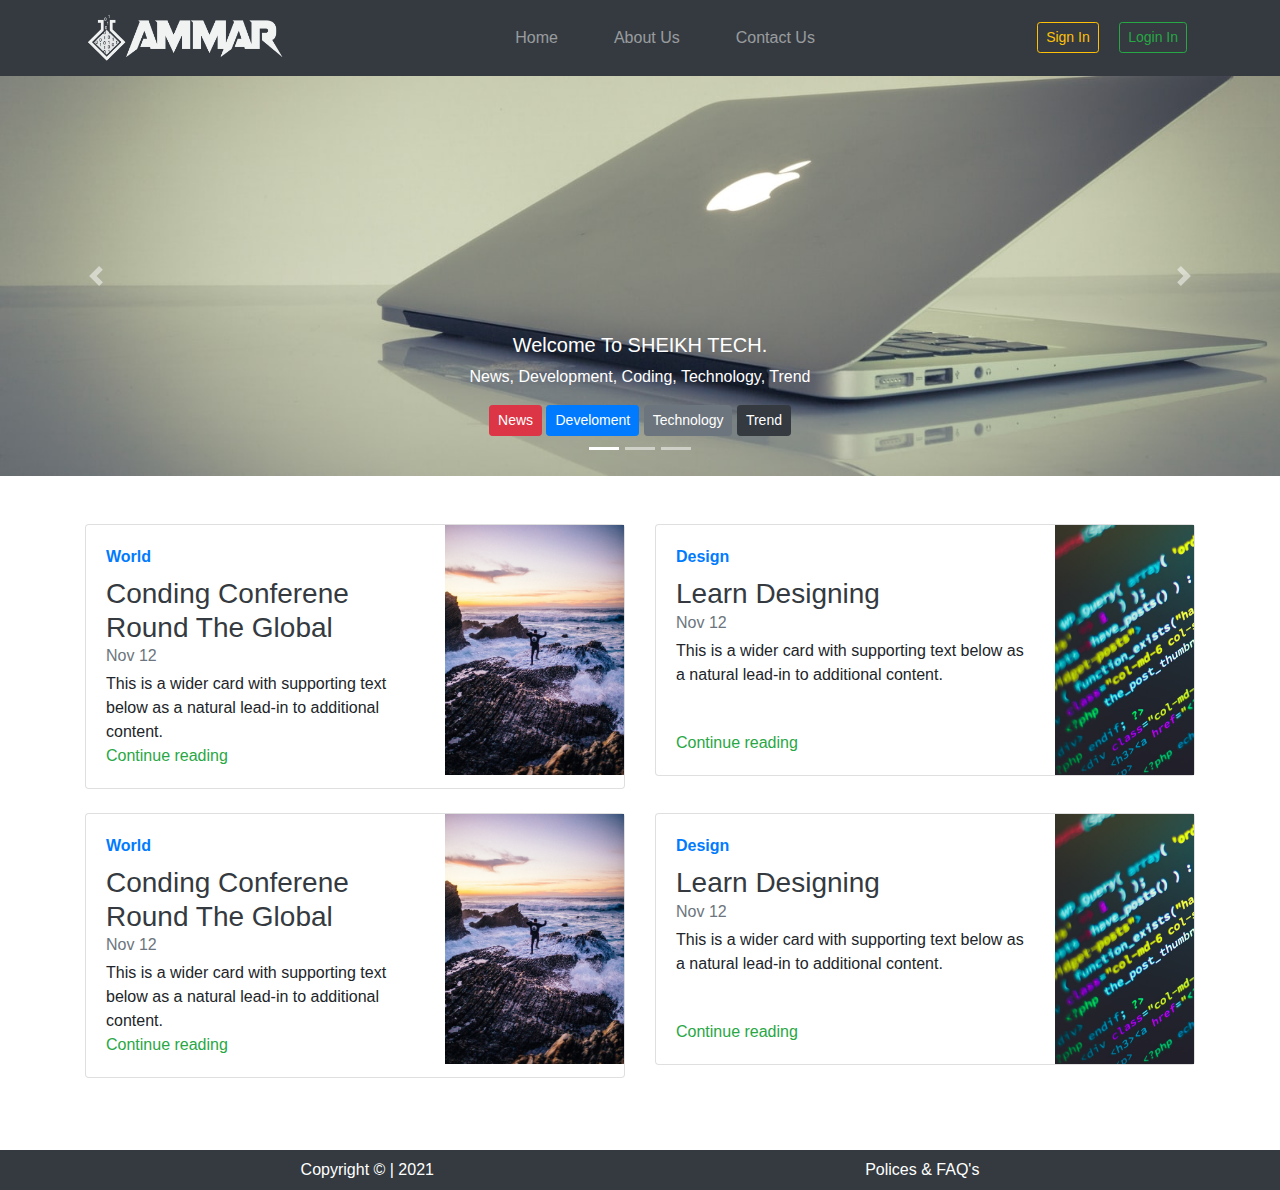
<file: Blog-Bootstrap/index.html>
<!DOCTYPE html>
<html lang="en">
  <head>
    <meta charset="UTF-8" />
    <meta http-equiv="X-UA-Compatible" content="IE=edge" />
    <meta name="viewport" content="width=device-width, initial-scale=1.0" />
    <title>Home</title>

    <!-- BOOTSTRAP CSS -->
    <link
      rel="stylesheet"
      href="https://maxcdn.bootstrapcdn.com/bootstrap/4.0.0/css/bootstrap.min.css"
      integrity="sha384-Gn5384xqQ1aoWXA+058RXPxPg6fy4IWvTNh0E263XmFcJlSAwiGgFAW/dAiS6JXm"
      crossorigin="anonymous"
    />
    <!-- CUSTOM CSS -->
    <link rel="stylesheet" href="css/style.css" />
  </head>
  <body>
    <!-- NAVIGATION BAR -->
    <nav class="navbar navbar-expand-lg navbar-dark bg-dark">
      <div class="container">
        <a class="navbar-brand" href="#"
          ><img
            src="images/logo.png"
            alt="logo"
            style="width: 200px; height: 50px"
        /></a>
        <button
          class="navbar-toggler"
          type="button"
          data-toggle="collapse"
          data-target="#navbarSupportedContent"
          aria-controls="navbarSupportedContent"
          aria-expanded="false"
          aria-label="Toggle navigation"
        >
          <span class="navbar-toggler-icon"></span>
        </button>

        <div class="collapse navbar-collapse" id="navbarSupportedContent">
          <div class="d-flex flex-fill w-100 justify-content-center">
            <ul class="navbar-nav">
              <li class="nav-item menu">
                <a class="nav-link menu-link" href="index.html">Home</a>
              </li>
              <li class="nav-item menu">
                <a class="nav-link menu-link" href="about.html">About Us</a>
              </li>
              <li class="nav-item menu">
                <a class="nav-link menu-link" href="contact.html">Contact Us</a>
              </li>
            </ul>
          </div>
          <div class="d-flex flex-fill w-30 justify-content-center">
            <ul class="navbar-nav">
              <li class="nav-link">
                <buttton class="btn btn-sm btn-outline-warning mx-auto"
                  >Sign In</buttton
                >
              </li>
            </ul>
            &nbsp; &nbsp;
            <ul class="navbar-nav">
              <li class="nav-link">
                <buttton class="btn btn-sm btn-outline-success"
                  >Login In</buttton
                >
              </li>
            </ul>
          </div>
        </div>
      </div>
    </nav>

    <!-- CAROUSEL -->
    <div
      id="carouselExampleIndicators"
      class="carousel slide"
      data-ride="carousel"
    >
      <ol class="carousel-indicators">
        <li
          data-target="#carouselExampleIndicators"
          data-slide-to="0"
          class="active"
        ></li>
        <li data-target="#carouselExampleIndicators" data-slide-to="1"></li>
        <li data-target="#carouselExampleIndicators" data-slide-to="2"></li>
      </ol>
      <div class="carousel-inner">
        <div class="carousel-item active">
          <img class="d-block w-100" src="images/1.jpg" alt="First slide" />
          <div class="carousel-caption d-none d-md-block">
            <h5>Welcome To SHEIKH TECH.</h5>
            <p>News, Development, Coding, Technology, Trend</p>
            <button class="btn btn-sm btn-danger">News</button>
            <button class="btn btn-sm btn-primary">Develoment</button>
            <button class="btn btn-sm btn-secondary">Technology</button>
            <button class="btn btn-sm btn-dark">Trend</button>
          </div>
        </div>
        <div class="carousel-item">
          <img class="d-block w-100" src="images/2.jpg" alt="Second slide" />
          <div class="carousel-caption d-none d-md-block">
            <h5>Welcome To SHEIKH TECH.</h5>
            <p>News, Development, Technology, Trend</p>
            <button class="btn btn-sm btn-danger">News</button>
            <button class="btn btn-sm btn-primary">Develoment</button>
            <button class="btn btn-sm btn-secondary">Technology</button>
            <button class="btn btn-sm btn-dark">Trend</button>
          </div>
        </div>
        <div class="carousel-item">
          <img class="d-block w-100" src="images/3.jpg" alt="Third slide" />
          <div class="carousel-caption d-none d-md-block">
            <h5>Welcome To SHEIKH TECH.</h5>
            <p>News, Development, Coding, Technology, Trend</p>
            <button class="btn btn-sm btn-danger">News</button>
            <button class="btn btn-sm btn-primary">Develoment</button>
            <button class="btn btn-sm btn-secondary">Technology</button>
            <button class="btn btn-sm btn-dark">Trend</button>
          </div>
        </div>
      </div>
      <a
        class="carousel-control-prev"
        href="#carouselExampleIndicators"
        role="button"
        data-slide="prev"
      >
        <span class="carousel-control-prev-icon" aria-hidden="true"></span>
        <span class="sr-only">Previous</span>
      </a>
      <a
        class="carousel-control-next"
        href="#carouselExampleIndicators"
        role="button"
        data-slide="next"
      >
        <span class="carousel-control-next-icon" aria-hidden="true"></span>
        <span class="sr-only">Next</span>
      </a>
    </div>

    <!-- CARD -->
    <div class="container my-5">
      <div class="row mb-2">
        <div class="col-md-6">
          <div class="card flex-md-row mb-4 box-shadow h-md-250">
            <div class="card-body d-flex flex-column align-items-start">
              <strong class="d-inline-block mb-2 text-primary">World</strong>
              <h3 class="mb-0">
                <a class="text-dark" href="#"
                  >Conding Conferene Round The Global</a
                >
              </h3>
              <div class="mb-1 text-muted">Nov 12</div>
              <p class="card-text mb-auto">
                This is a wider card with supporting text below as a natural
                lead-in to additional content.
              </p>
              <a href="#" class="text-success">Continue reading</a>
            </div>
            <img
              class="card-img-right flex-auto d-none d-md-block"
              data-src="holder.js/200x250?theme=thumb"
              alt="Thumbnail [200x250]"
              style="width: 200px; height: 250px"
              src="images/thumb1.jpg"
              data-holder-rendered="true"
            />
          </div>
        </div>
        <div class="col-md-6">
          <div class="card flex-md-row mb-4 box-shadow h-md-250">
            <div class="card-body d-flex flex-column align-items-start">
              <strong class="d-inline-block mb-2 text-primary">Design</strong>
              <h3 class="mb-0">
                <a class="text-dark" href="#">Learn Designing</a>
              </h3>
              <div class="mb-1 text-muted">Nov 12</div>
              <p class="card-text mb-auto">
                This is a wider card with supporting text below as a natural
                lead-in to additional content.
              </p>
              <a href="#" class="text-success">Continue reading</a>
            </div>
            <img
              class="card-img-right flex-auto d-none d-md-block"
              data-src="holder.js/200x250?theme=thumb"
              alt="Thumbnail [200x250]"
              style="width: 200px; height: 250px"
              src="images/thumb2.jpg"
              data-holder-rendered="true"
            />
          </div>
        </div>
        <div class="col-md-6">
          <div class="card flex-md-row mb-4 box-shadow h-md-250">
            <div class="card-body d-flex flex-column align-items-start">
              <strong class="d-inline-block mb-2 text-primary">World</strong>
              <h3 class="mb-0">
                <a class="text-dark" href="#"
                  >Conding Conferene Round The Global</a
                >
              </h3>
              <div class="mb-1 text-muted">Nov 12</div>
              <p class="card-text mb-auto">
                This is a wider card with supporting text below as a natural
                lead-in to additional content.
              </p>
              <a href="#" class="text-success">Continue reading</a>
            </div>
            <img
              class="card-img-right flex-auto d-none d-md-block"
              data-src="holder.js/200x250?theme=thumb"
              alt="Thumbnail [200x250]"
              style="width: 200px; height: 250px"
              src="images/thumb1.jpg"
              data-holder-rendered="true"
            />
          </div>
        </div>
        <div class="col-md-6">
          <div class="card flex-md-row mb-4 box-shadow h-md-250">
            <div class="card-body d-flex flex-column align-items-start">
              <strong class="d-inline-block mb-2 text-primary">Design</strong>
              <h3 class="mb-0">
                <a class="text-dark" href="#">Learn Designing</a>
              </h3>
              <div class="mb-1 text-muted">Nov 12</div>
              <p class="card-text mb-auto">
                This is a wider card with supporting text below as a natural
                lead-in to additional content.
              </p>
              <a href="#" class="text-success">Continue reading</a>
            </div>
            <img
              class="card-img-right flex-auto d-none d-md-block"
              data-src="holder.js/200x250?theme=thumb"
              alt="Thumbnail [200x250]"
              style="width: 200px; height: 250px"
              src="images/thumb2.jpg"
              data-holder-rendered="true"
            />
          </div>
        </div>
      </div>
    </div>

    <!-- FOOTER -->
    <footer class="footer bg-dark p-2">
      <div class="container">
        <div class="d-flex justify-content-around align-items-center">
          <span class="text-white">Copyright &copy; | 2021</span>
          <span class="text-white">Polices & FAQ's</span>
        </div>
      </div>
    </footer>

    <!-- BOOTSTRAP JS -->
    <script
      src="https://code.jquery.com/jquery-3.2.1.slim.min.js"
      integrity="sha384-KJ3o2DKtIkvYIK3UENzmM7KCkRr/rE9/Qpg6aAZGJwFDMVNA/GpGFF93hXpG5KkN"
      crossorigin="anonymous"
    ></script>
    <script
      src="https://cdnjs.cloudflare.com/ajax/libs/popper.js/1.12.9/umd/popper.min.js"
      integrity="sha384-ApNbgh9B+Y1QKtv3Rn7W3mgPxhU9K/ScQsAP7hUibX39j7fakFPskvXusvfa0b4Q"
      crossorigin="anonymous"
    ></script>
    <script
      src="https://maxcdn.bootstrapcdn.com/bootstrap/4.0.0/js/bootstrap.min.js"
      integrity="sha384-JZR6Spejh4U02d8jOt6vLEHfe/JQGiRRSQQxSfFWpi1MquVdAyjUar5+76PVCmYl"
      crossorigin="anonymous"
    ></script>
  </body>
</html>
</file>
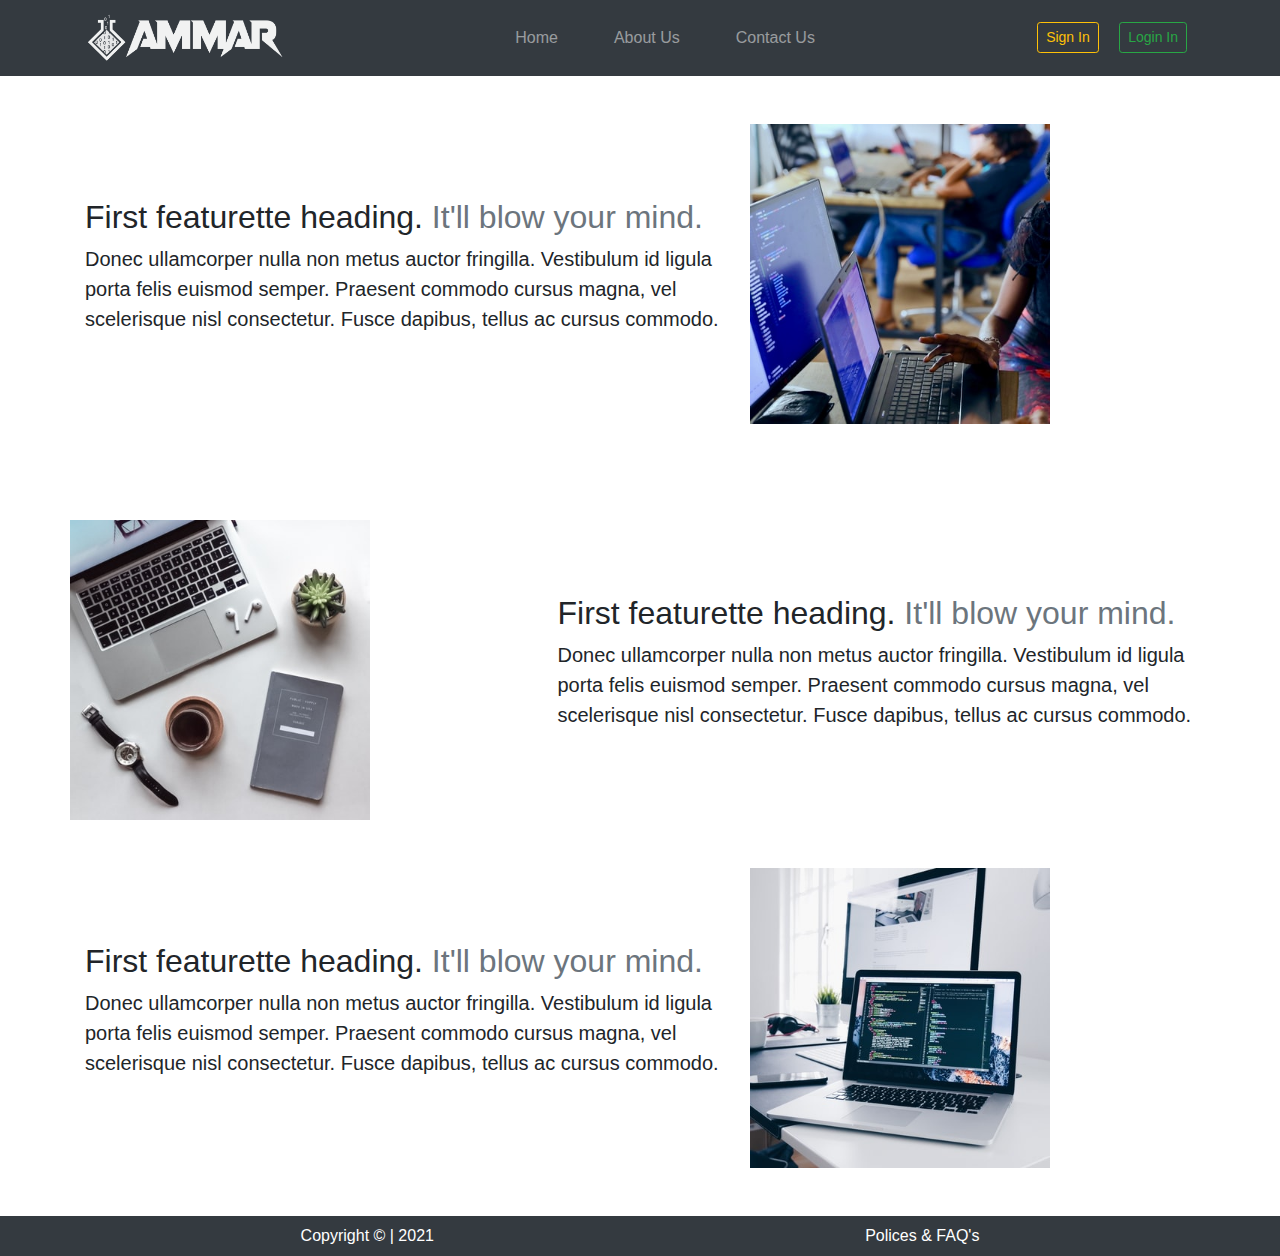
<file: Blog-Bootstrap/about.html>
<!DOCTYPE html>
<html lang="en">
  <head>
    <meta charset="UTF-8" />
    <meta http-equiv="X-UA-Compatible" content="IE=edge" />
    <meta name="viewport" content="width=device-width, initial-scale=1.0" />
    <title>About</title>

    <!-- BOOTSTRAP CSS -->
    <link
      rel="stylesheet"
      href="https://maxcdn.bootstrapcdn.com/bootstrap/4.0.0/css/bootstrap.min.css"
      integrity="sha384-Gn5384xqQ1aoWXA+058RXPxPg6fy4IWvTNh0E263XmFcJlSAwiGgFAW/dAiS6JXm"
      crossorigin="anonymous"
    />
    <!-- CUSTOM CSS -->
    <link rel="stylesheet" href="css/style.css" />
  </head>
  <body>
    <!-- NAVIGATION BAR -->
    <nav class="navbar navbar-expand-lg navbar-dark bg-dark">
      <div class="container">
        <a class="navbar-brand" href="#"
          ><img
            src="images/logo.png"
            alt="logo"
            style="width: 200px; height: 50px"
        /></a>
        <button
          class="navbar-toggler"
          type="button"
          data-toggle="collapse"
          data-target="#navbarSupportedContent"
          aria-controls="navbarSupportedContent"
          aria-expanded="false"
          aria-label="Toggle navigation"
        >
          <span class="navbar-toggler-icon"></span>
        </button>

        <div class="collapse navbar-collapse" id="navbarSupportedContent">
          <div class="d-flex flex-fill w-100 justify-content-center">
            <ul class="navbar-nav">
              <li class="nav-item menu">
                <a class="nav-link menu-link" href="index.html">Home</a>
              </li>
              <li class="nav-item menu">
                <a class="nav-link menu-link" href="about.html">About Us</a>
              </li>
              <li class="nav-item menu">
                <a class="nav-link menu-link" href="contact.html">Contact Us</a>
              </li>
            </ul>
          </div>
          <div class="d-flex flex-fill w-30 justify-content-center">
            <ul class="navbar-nav">
              <li class="nav-link">
                <buttton class="btn btn-sm btn-outline-warning mx-auto"
                  >Sign In</buttton
                >
              </li>
            </ul>
            &nbsp; &nbsp;
            <ul class="navbar-nav">
              <li class="nav-link">
                <buttton class="btn btn-sm btn-outline-success"
                  >Login In</buttton
                >
              </li>
            </ul>
          </div>
        </div>
      </div>
    </nav>

    <!-- ABOUT US -->
    <div class="container my-5">
      <div
        class="row featurette d-flex justify-content-center align-items-center"
      >
        <div class="col-md-7">
          <h2 class="featurette-heading">
            First featurette heading.
            <span class="text-muted">It'll blow your mind.</span>
          </h2>
          <p class="lead">
            Donec ullamcorper nulla non metus auctor fringilla. Vestibulum id
            ligula porta felis euismod semper. Praesent commodo cursus magna,
            vel scelerisque nisl consectetur. Fusce dapibus, tellus ac cursus
            commodo.
          </p>
        </div>
        <div class="col-md-5">
          <img
            class="img-fluid mx-auto"
            data-src="holder.js/300x300/auto"
            alt="300x300"
            style="width: 300px; height: 300px"
            src="images/about-1.jpg"
            data-holder-rendered="true"
          />
        </div>
      </div>
      <div
        class="row featurette d-flex justify-content-center align-items-center my-5"
      >
        <div class="col-md-7 order-md-2">
          <h2 class="featurette-heading">
            First featurette heading.
            <span class="text-muted">It'll blow your mind.</span>
          </h2>
          <p class="lead">
            Donec ullamcorper nulla non metus auctor fringilla. Vestibulum id
            ligula porta felis euismod semper. Praesent commodo cursus magna,
            vel scelerisque nisl consectetur. Fusce dapibus, tellus ac cursus
            commodo.
          </p>
        </div>
        <div class="col-md-5 order-md-2">
          <img
            class="img-fluid mx-auto"
            data-src="holder.js/300x300/auto"
            alt="300x300"
            style="width: 300px; height: 300px"
            src="images/about-2.jpg"
            data-holder-rendered="true"
          />
        </div>
        <div
          class="row featurette d-flex justify-content-center align-items-center my-5"
        >
          <div class="col-md-7 order-md-1">
            <h2 class="featurette-heading">
              First featurette heading.
              <span class="text-muted">It'll blow your mind.</span>
            </h2>
            <p class="lead">
              Donec ullamcorper nulla non metus auctor fringilla. Vestibulum id
              ligula porta felis euismod semper. Praesent commodo cursus magna,
              vel scelerisque nisl consectetur. Fusce dapibus, tellus ac cursus
              commodo.
            </p>
          </div>
          <div class="col-md-5">
            <img
              class="img-fluid mx-auto"
              data-src="holder.js/300x300/auto"
              alt="300x300"
              style="width: 300px; height: 300px"
              src="images/about-3.jpg"
              data-holder-rendered="true"
            />
          </div>
        </div>
      </div>
    </div>

    <!-- FOOTER -->
    <footer class="footer bg-dark p-2">
      <div class="container">
        <div class="d-flex justify-content-around align-items-center">
          <span class="text-white">Copyright &copy; | 2021</span>
          <span class="text-white">Polices & FAQ's</span>
        </div>
      </div>
    </footer>

    <!-- BOOTSTRAP JS -->
    <script
      src="https://code.jquery.com/jquery-3.2.1.slim.min.js"
      integrity="sha384-KJ3o2DKtIkvYIK3UENzmM7KCkRr/rE9/Qpg6aAZGJwFDMVNA/GpGFF93hXpG5KkN"
      crossorigin="anonymous"
    ></script>
    <script
      src="https://cdnjs.cloudflare.com/ajax/libs/popper.js/1.12.9/umd/popper.min.js"
      integrity="sha384-ApNbgh9B+Y1QKtv3Rn7W3mgPxhU9K/ScQsAP7hUibX39j7fakFPskvXusvfa0b4Q"
      crossorigin="anonymous"
    ></script>
    <script
      src="https://maxcdn.bootstrapcdn.com/bootstrap/4.0.0/js/bootstrap.min.js"
      integrity="sha384-JZR6Spejh4U02d8jOt6vLEHfe/JQGiRRSQQxSfFWpi1MquVdAyjUar5+76PVCmYl"
      crossorigin="anonymous"
    ></script>
  </body>
</html>
</file>
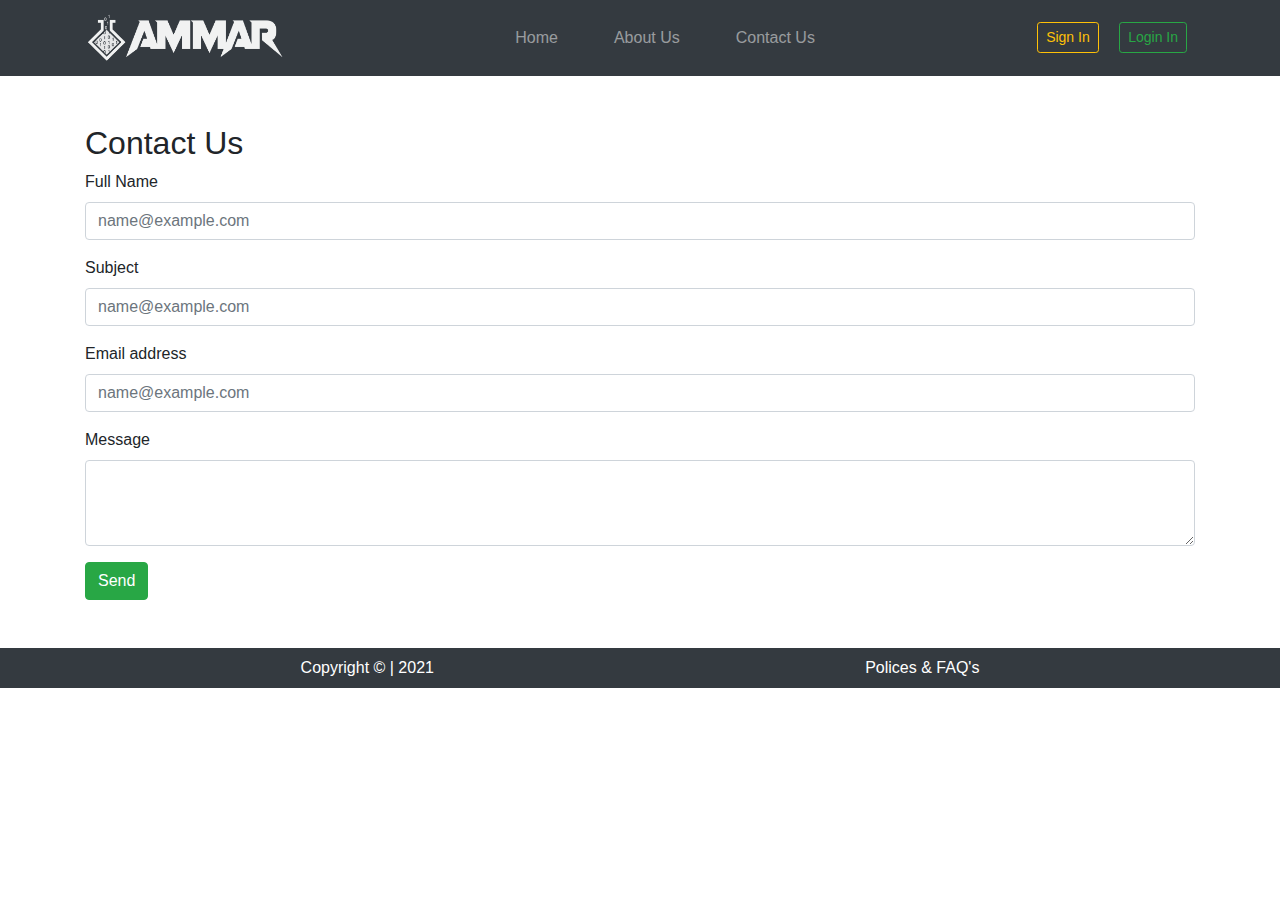
<file: Blog-Bootstrap/contact.html>
<!DOCTYPE html>
<html lang="en">
  <head>
    <meta charset="UTF-8" />
    <meta http-equiv="X-UA-Compatible" content="IE=edge" />
    <meta name="viewport" content="width=device-width, initial-scale=1.0" />
    <title>About</title>

    <!-- BOOTSTRAP CSS -->
    <link
      rel="stylesheet"
      href="https://maxcdn.bootstrapcdn.com/bootstrap/4.0.0/css/bootstrap.min.css"
      integrity="sha384-Gn5384xqQ1aoWXA+058RXPxPg6fy4IWvTNh0E263XmFcJlSAwiGgFAW/dAiS6JXm"
      crossorigin="anonymous"
    />
    <!-- CUSTOM CSS -->
    <link rel="stylesheet" href="css/style.css" />
  </head>
  <body>
    <!-- NAVIGATION BAR -->
    <nav class="navbar navbar-expand-lg navbar-dark bg-dark">
      <div class="container">
        <a class="navbar-brand" href="#"
          ><img
            src="images/logo.png"
            alt="logo"
            style="width: 200px; height: 50px"
        /></a>
        <button
          class="navbar-toggler"
          type="button"
          data-toggle="collapse"
          data-target="#navbarSupportedContent"
          aria-controls="navbarSupportedContent"
          aria-expanded="false"
          aria-label="Toggle navigation"
        >
          <span class="navbar-toggler-icon"></span>
        </button>

        <div class="collapse navbar-collapse" id="navbarSupportedContent">
          <div class="d-flex flex-fill w-100 justify-content-center">
            <ul class="navbar-nav">
              <li class="nav-item menu">
                <a class="nav-link menu-link" href="index.html">Home</a>
              </li>
              <li class="nav-item menu">
                <a class="nav-link menu-link" href="about.html">About Us</a>
              </li>
              <li class="nav-item menu">
                <a class="nav-link menu-link" href="contact.html">Contact Us</a>
              </li>
            </ul>
          </div>
          <div class="d-flex flex-fill w-30 justify-content-center">
            <ul class="navbar-nav">
              <li class="nav-link">
                <buttton class="btn btn-sm btn-outline-warning mx-auto"
                  >Sign In</buttton
                >
              </li>
            </ul>
            &nbsp; &nbsp;
            <ul class="navbar-nav">
              <li class="nav-link">
                <buttton class="btn btn-sm btn-outline-success"
                  >Login In</buttton
                >
              </li>
            </ul>
          </div>
        </div>
      </div>
    </nav>

    <!-- contact -->
    <div class="container my-5">
      <h2>Contact Us</h2>
      <form>
        <div class="form-group">
          <label for="exampleFormControlInput1">Full Name</label>
          <input
            type="text"
            class="form-control"
            id="exampleFormControlInput1"
            placeholder="name@example.com"
          />
        </div>
        <div class="form-group">
          <label for="exampleFormControlInput1">Subject</label>
          <input
            type="text"
            class="form-control"
            id="exampleFormControlInput1"
            placeholder="name@example.com"
          />
        </div>
        <div class="form-group">
          <label for="exampleFormControlInput1">Email address</label>
          <input
            type="email"
            class="form-control"
            id="exampleFormControlInput1"
            placeholder="name@example.com"
          />
        </div>
        <div class="form-group">
          <label for="exampleFormControlTextarea1">Message</label>
          <textarea
            class="form-control"
            id="exampleFormControlTextarea1"
            rows="3"
          ></textarea>
        </div>
        <div>
          <button class="btn btn-success">Send</button>
        </div>
      </form>
    </div>
    <!-- FOOTER -->
    <footer class="footer bg-dark p-2">
      <div class="container">
        <div class="d-flex justify-content-around align-items-center">
          <span class="text-white">Copyright &copy; | 2021</span>
          <span class="text-white">Polices & FAQ's</span>
        </div>
      </div>
    </footer>

    <!-- BOOTSTRAP JS -->
    <script
      src="https://code.jquery.com/jquery-3.2.1.slim.min.js"
      integrity="sha384-KJ3o2DKtIkvYIK3UENzmM7KCkRr/rE9/Qpg6aAZGJwFDMVNA/GpGFF93hXpG5KkN"
      crossorigin="anonymous"
    ></script>
    <script
      src="https://cdnjs.cloudflare.com/ajax/libs/popper.js/1.12.9/umd/popper.min.js"
      integrity="sha384-ApNbgh9B+Y1QKtv3Rn7W3mgPxhU9K/ScQsAP7hUibX39j7fakFPskvXusvfa0b4Q"
      crossorigin="anonymous"
    ></script>
    <script
      src="https://maxcdn.bootstrapcdn.com/bootstrap/4.0.0/js/bootstrap.min.js"
      integrity="sha384-JZR6Spejh4U02d8jOt6vLEHfe/JQGiRRSQQxSfFWpi1MquVdAyjUar5+76PVCmYl"
      crossorigin="anonymous"
    ></script>
  </body>
</html>
</file>
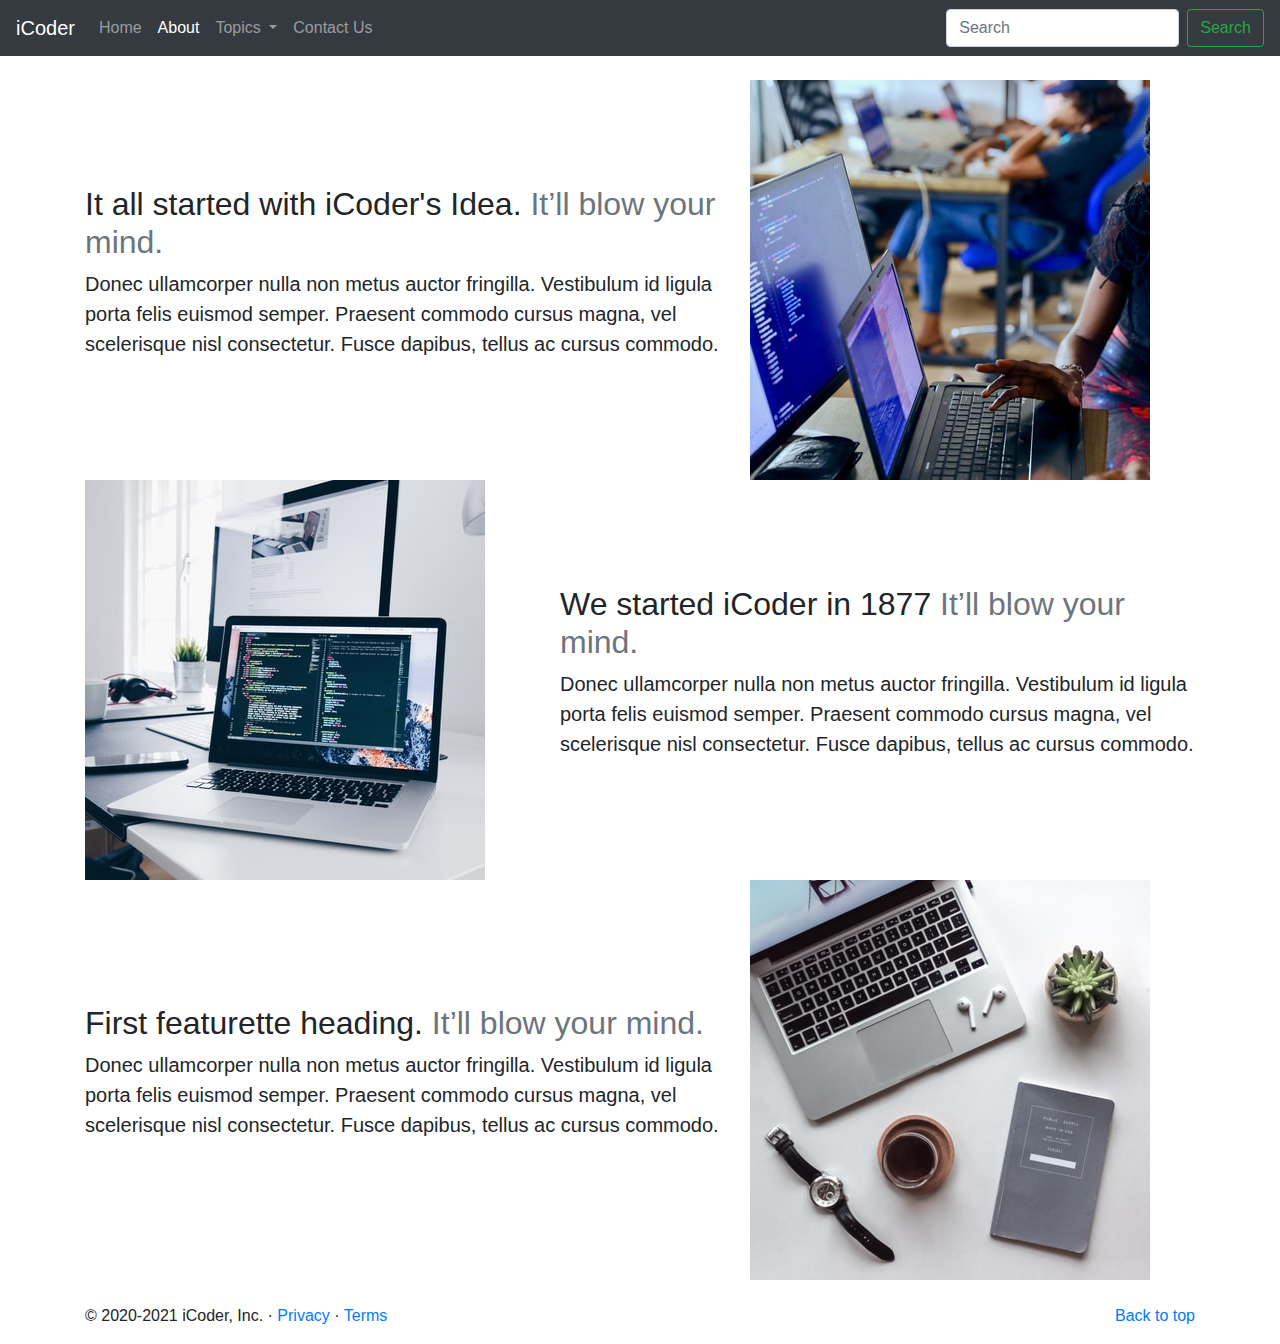
<file: Blog-Bootstrap/images/about.html>
<!doctype html>
<html lang="en">

<head>
    <!-- Required meta tags -->
    <meta charset="utf-8">
    <meta name="viewport" content="width=device-width, initial-scale=1, shrink-to-fit=no">

    <!-- Bootstrap CSS -->
    <link rel="stylesheet" href="https://stackpath.bootstrapcdn.com/bootstrap/4.4.1/css/bootstrap.min.css"
        integrity="sha384-Vkoo8x4CGsO3+Hhxv8T/Q5PaXtkKtu6ug5TOeNV6gBiFeWPGFN9MuhOf23Q9Ifjh" crossorigin="anonymous">

    <title>iCoder - Heaven for Programmers</title>
</head>

<body>
    <nav class="navbar navbar-expand-lg navbar-dark bg-dark">
        <a class="navbar-brand" href="#">iCoder</a>
        <button class="navbar-toggler" type="button" data-toggle="collapse" data-target="#navbarSupportedContent"
            aria-controls="navbarSupportedContent" aria-expanded="false" aria-label="Toggle navigation">
            <span class="navbar-toggler-icon"></span>
        </button>

        <div class="collapse navbar-collapse" id="navbarSupportedContent">
            <ul class="navbar-nav mr-auto">
                <li class="nav-item">
                    <a class="nav-link" href="/">Home <span class="sr-only">(current)</span></a>
                </li>
                <li class="nav-item active">
                    <a class="nav-link" href="/about.html">About</a>
                </li>

                <li class="nav-item dropdown">
                    <a class="nav-link dropdown-toggle" href="#" id="navbarDropdown" role="button"
                        data-toggle="dropdown" aria-haspopup="true" aria-expanded="false">
                        Topics
                    </a>
                    <div class="dropdown-menu" aria-labelledby="navbarDropdown">
                        <a class="dropdown-item" href="#">Technology</a>
                        <a class="dropdown-item" href="#">Web Development</a>
                        <div class="dropdown-divider"></div>
                        <a class="dropdown-item" href="#">Support</a>
                        <a class="dropdown-item" href="#">Write for us</a>
                    </div>
                </li>
                <li class="nav-item">
                    <a class="nav-link" href="/contact.html">Contact Us</a>
                </li>


            </ul>
            <form class="form-inline my-2 my-lg-0">
                <input class="form-control mr-sm-2" type="search" placeholder="Search" aria-label="Search">
                <button class="btn btn-outline-success my-2 my-sm-0" type="submit">Search</button>
            </form>
        </div>
    </nav>

    <div class="container my-4">
        <div class="row featurette d-flex justify-content-center align-items-center">
            <div class="col-md-7">
                <h2 class="featurette-heading">It all started with iCoder's Idea. <span class="text-muted">It’ll blow your
                        mind.</span></h2>
                <p class="lead">Donec ullamcorper nulla non metus auctor fringilla. Vestibulum id ligula porta felis
                    euismod semper. Praesent commodo cursus magna, vel scelerisque nisl consectetur. Fusce dapibus,
                    tellus ac cursus commodo.</p>
            </div>
            <div class="col-md-5">
                <img class="img-fluid" src="about-1.jpg" alt="">
                 
            </div>
        </div>
        <div class="row featurette d-flex justify-content-center align-items-center">
            <div class="col-md-7 order-md-2">
                <h2 class="featurette-heading">We started iCoder in 1877 <span class="text-muted">It’ll blow your
                        mind.</span></h2>
                <p class="lead">Donec ullamcorper nulla non metus auctor fringilla. Vestibulum id ligula porta felis
                    euismod semper. Praesent commodo cursus magna, vel scelerisque nisl consectetur. Fusce dapibus,
                    tellus ac cursus commodo.</p>
            </div>
            <div class="col-md-5 order-md-1">
                <img class="img-fluid" src="about-2.jpg" alt="">
                 
            </div>
        </div>
        <div class="row featurette d-flex justify-content-center align-items-center">
            <div class="col-md-7">
                <h2 class="featurette-heading">First featurette heading. <span class="text-muted">It’ll blow your
                        mind.</span></h2>
                <p class="lead">Donec ullamcorper nulla non metus auctor fringilla. Vestibulum id ligula porta felis
                    euismod semper. Praesent commodo cursus magna, vel scelerisque nisl consectetur. Fusce dapibus,
                    tellus ac cursus commodo.</p>
            </div>
            <div class="col-md-5">
                <img class="img-fluid" src="about-3.jpg" alt="">
                 
            </div>
        </div>
    </div>

    <footer class="container">
        <p class="float-right"><a href="#">Back to top</a></p>
        <p>© 2020-2021 iCoder, Inc. · <a href="#">Privacy</a> · <a href="#">Terms</a></p>
      </footer>
    <!-- Optional JavaScript -->
    <!-- jQuery first, then Popper.js, then Bootstrap JS -->
    <script src="https://code.jquery.com/jquery-3.4.1.slim.min.js"
        integrity="sha384-J6qa4849blE2+poT4WnyKhv5vZF5SrPo0iEjwBvKU7imGFAV0wwj1yYfoRSJoZ+n"
        crossorigin="anonymous"></script>
    <script src="https://cdn.jsdelivr.net/npm/popper.js@1.16.0/dist/umd/popper.min.js"
        integrity="sha384-Q6E9RHvbIyZFJoft+2mJbHaEWldlvI9IOYy5n3zV9zzTtmI3UksdQRVvoxMfooAo"
        crossorigin="anonymous"></script>
    <script src="https://stackpath.bootstrapcdn.com/bootstrap/4.4.1/js/bootstrap.min.js"
        integrity="sha384-wfSDF2E50Y2D1uUdj0O3uMBJnjuUD4Ih7YwaYd1iqfktj0Uod8GCExl3Og8ifwB6"
        crossorigin="anonymous"></script>
</body>

</html>
</file>
<file: Blog-Bootstrap/css/style.css>
*{
    margin: 0; padding: 0; box-sizing: border-box; scroll-behavior: smooth;
}

/* NAVBAR */
.menu{
    margin: 0px 20px;
    color: green;
}
.menu-link{
    font-size: 1rem;
    color: red;
}
.menu-link:hover{
    background-color: green;
    color: #fff;
}
</file>
